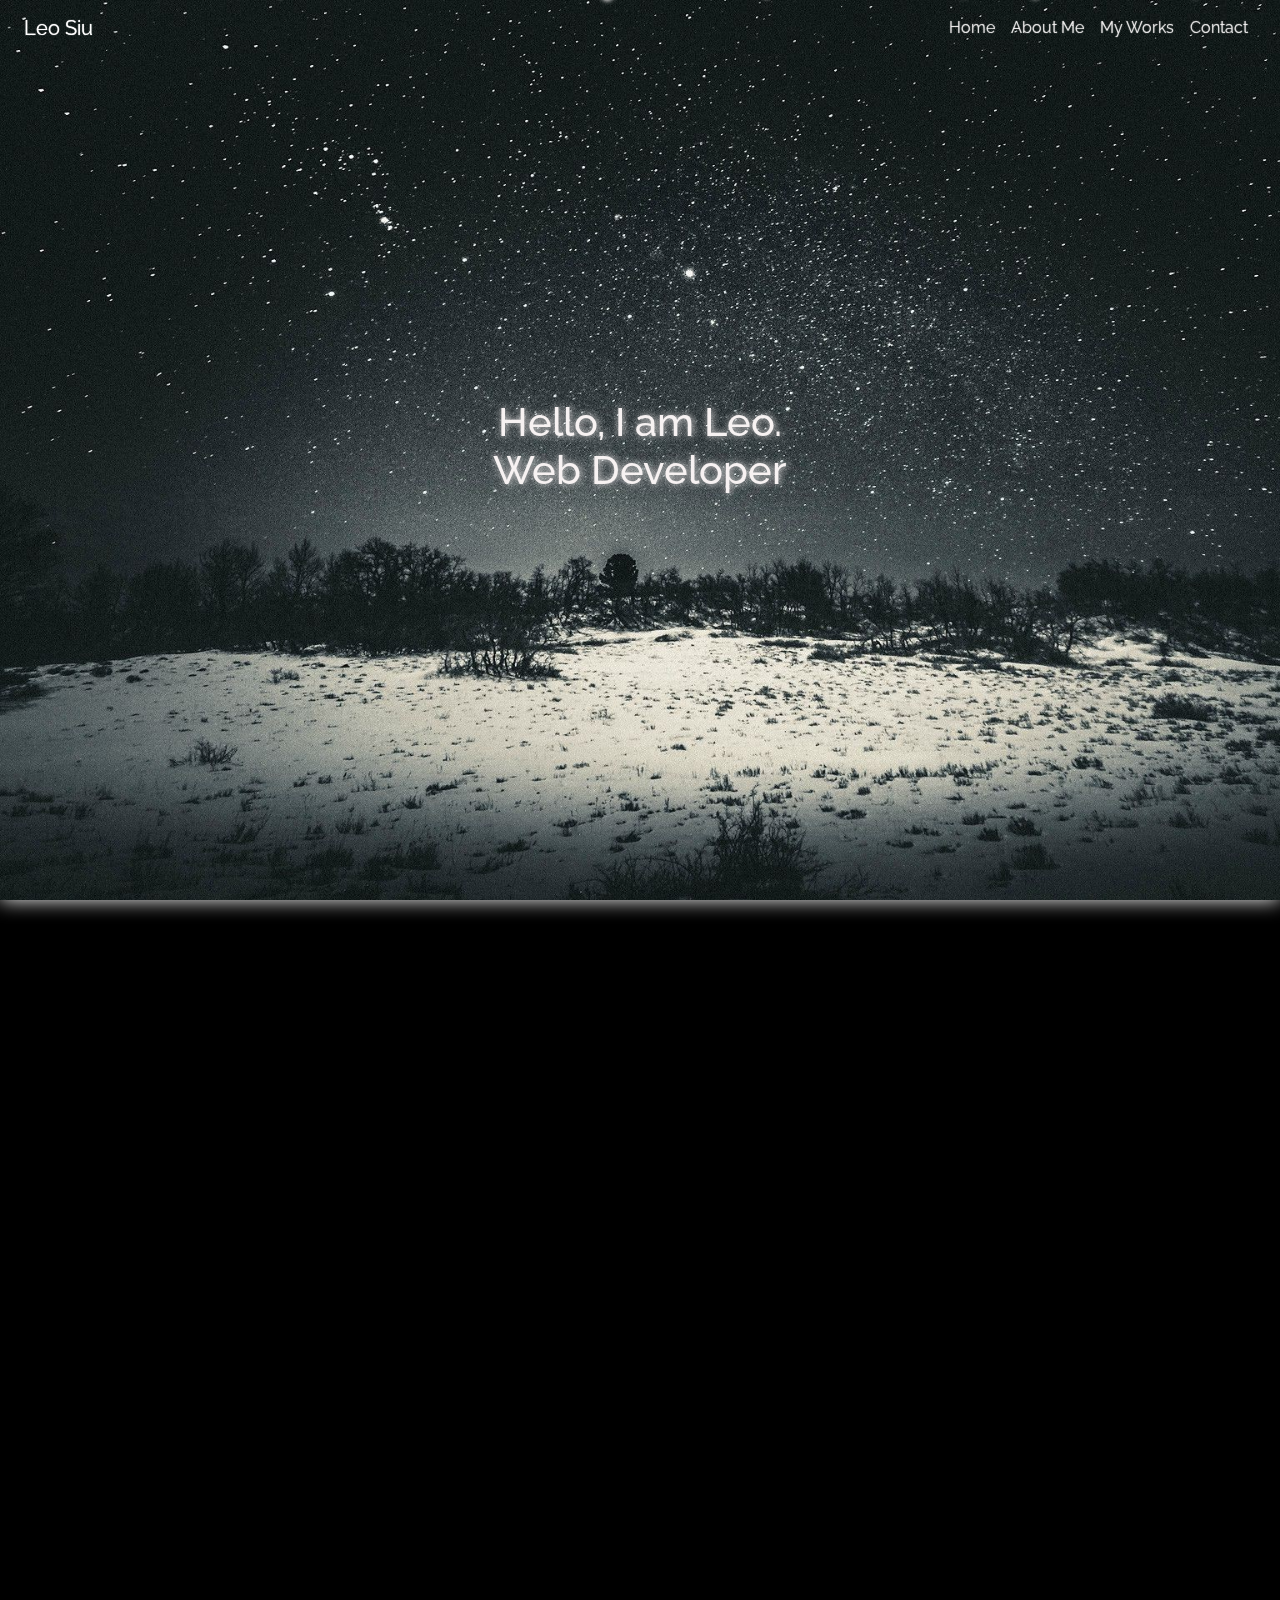
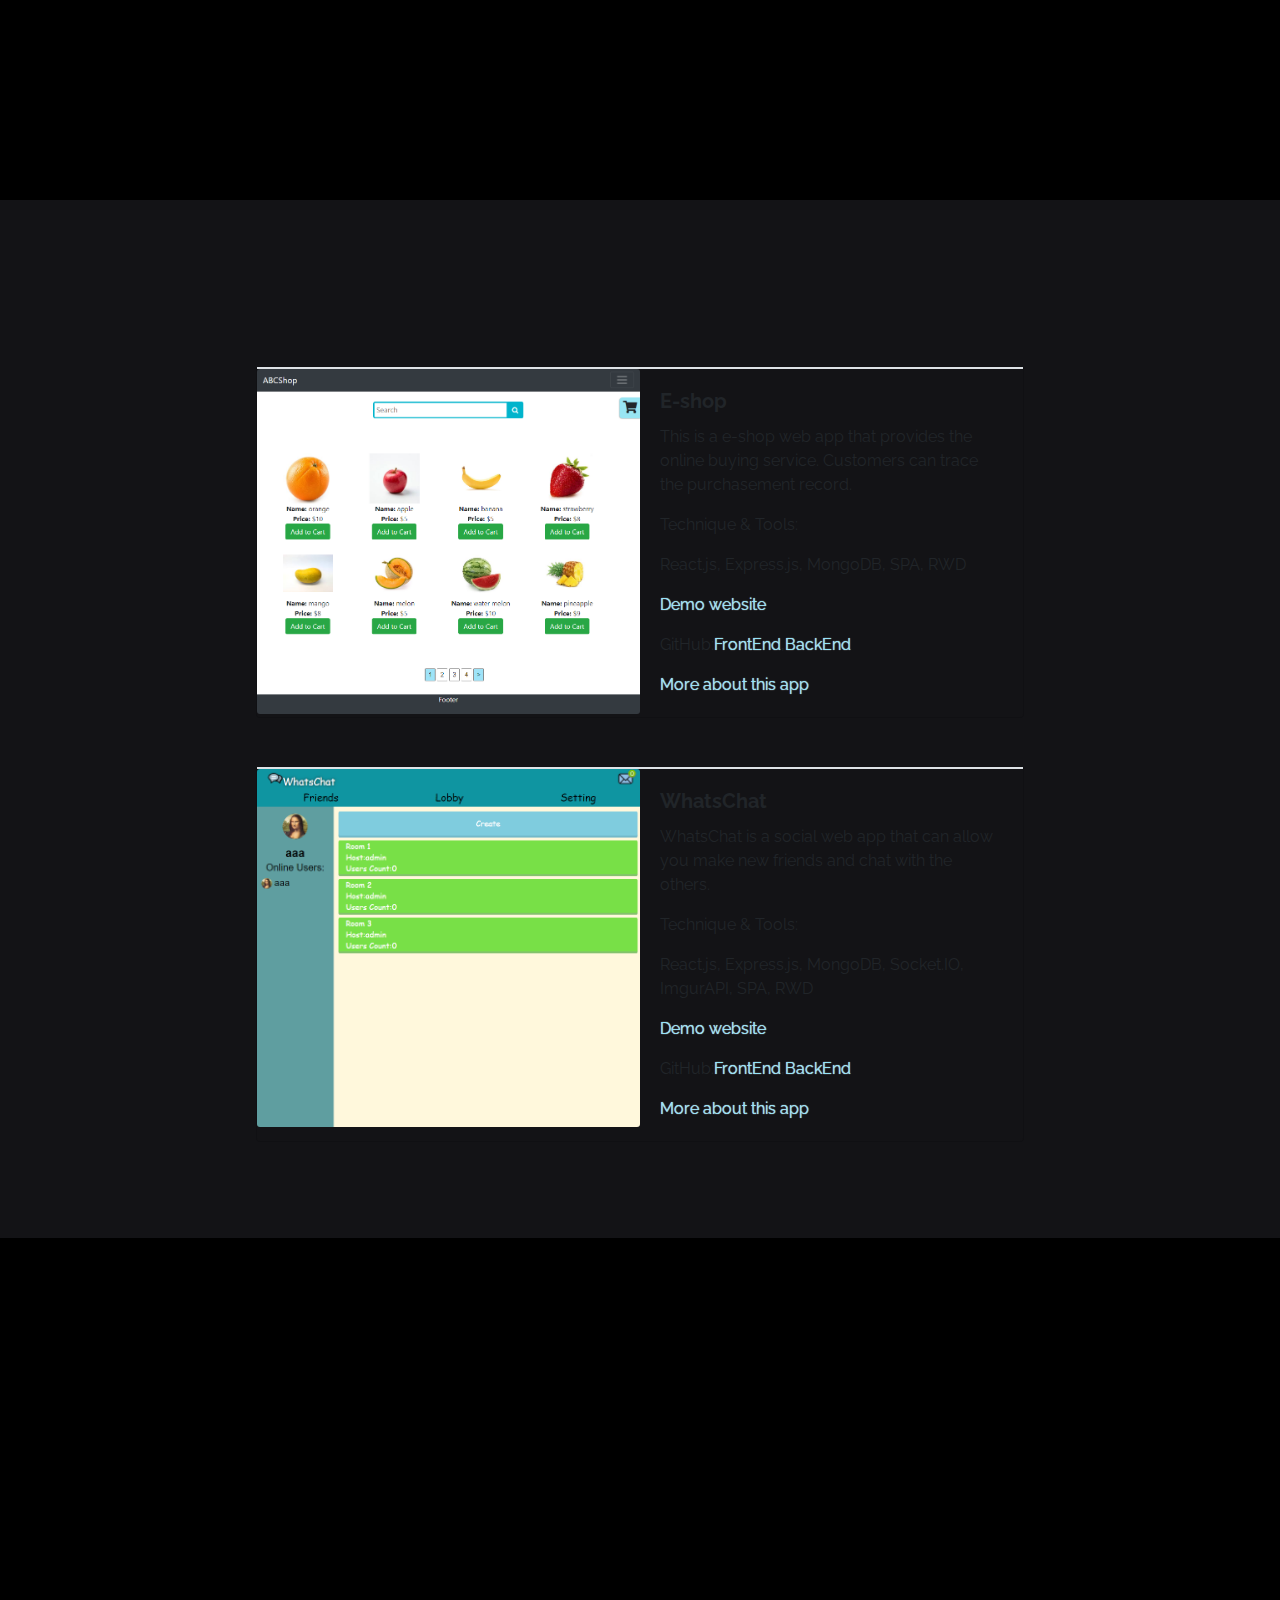
<file: index.html>
<!DOCTYPE html><html><head><meta charSet="utf-8"/><title>Leosiu&#x27;s Profile</title><link rel="icon" href="/favicon.ico"/><meta charset="utf-8"/><meta name="viewport" content="width=device-width, initial-scale=1, shrink-to-fit=no"/><link rel="stylesheet" href="https://stackpath.bootstrapcdn.com/bootstrap/4.3.1/css/bootstrap.min.css" integrity="sha384-ggOyR0iXCbMQv3Xipma34MD+dH/1fQ784/j6cY/iJTQUOhcWr7x9JvoRxT2MZw1T" crossorigin="anonymous"/><script src="https://code.jquery.com/jquery-3.4.1.slim.min.js" integrity="sha384-J6qa4849blE2+poT4WnyKhv5vZF5SrPo0iEjwBvKU7imGFAV0wwj1yYfoRSJoZ+n" crossorigin="anonymous"></script><script src="https://cdnjs.cloudflare.com/ajax/libs/popper.js/1.14.7/umd/popper.min.js" integrity="sha384-UO2eT0CpHqdSJQ6hJty5KVphtPhzWj9WO1clHTMGa3JDZwrnQq4sF86dIHNDz0W1" crossorigin="anonymous"></script><script src="https://stackpath.bootstrapcdn.com/bootstrap/4.3.1/js/bootstrap.min.js" integrity="sha384-JjSmVgyd0p3pXB1rRibZUAYoIIy6OrQ6VrjIEaFf/nJGzIxFDsf4x0xIM+B07jRM" crossorigin="anonymous"></script><meta name="next-head-count" content="9"/><link rel="preload" href="/_next/static/css/c31319e37b8cf5fdd45e.css" as="style"/><link rel="stylesheet" href="/_next/static/css/c31319e37b8cf5fdd45e.css"/><link rel="preload" href="/_next/static/css/863d4687a03f50d8dbad.css" as="style"/><link rel="stylesheet" href="/_next/static/css/863d4687a03f50d8dbad.css"/><link rel="preload" href="/_next/static/chunks/main-270a02297826a43b2a25.js" as="script"/><link rel="preload" href="/_next/static/chunks/webpack-ccf5ab034a524403276a.js" as="script"/><link rel="preload" href="/_next/static/chunks/framework.085e84bea8b122ad7b41.js" as="script"/><link rel="preload" href="/_next/static/chunks/f6078781a05fe1bcb0902d23dbbb2662c8d200b3.e68a13ffc3e01fed6aa6.js" as="script"/><link rel="preload" href="/_next/static/chunks/pages/_app-a57eedddf626711bf7e0.js" as="script"/><link rel="preload" href="/_next/static/chunks/pages/index-7e3133bdff5f1ed756f2.js" as="script"/></head><body><div id="__next"><div><div id="navbarHeader" class="Header navbarHeader bg-headerTransparent"><nav id="navbar" class="navbar navbar-expand-lg navbar-dark bg-headerTransparent px-4"><a class="navbar-brand" href="/">Leo Siu</a><button class="navbar-toggler"><span class="navbar-toggler-icon"></span></button><div class="collapse navbar-collapse " id="navbarSupportedContent"><ul class="nav navbar-nav ml-auto "><li class="nav-item"><a class="nav-link" href="#homePage">Home <span class="sr-only">(current)</span></a></li><li class="nav-item"><a class="nav-link" href="#aboutMe">About Me</a></li><li class="nav-item"><a href="#myWorks" class="nav-link" role="button">My Works</a></li><li class="nav-item"><a class="nav-link" href="#contact">Contact</a></li></ul></div></nav></div><div><div class="snow"></div><div class="snow"></div><div class="snow"></div><div class="snow"></div><div class="snow"></div><div class="snow"></div><div class="snow"></div><div class="snow"></div><div class="snow"></div><div class="snow"></div><div class="snow"></div><div class="snow"></div><div class="snow"></div><div id="homePage" class="container-fluid fullHeight bg-secondary HomePage text-center row mx-auto align-items-center justify-content-center"><h1 class="customText-color  d-inline-block  landIn active">Hello, I am Leo. Web Developer</h1><br/></div></div><div id="aboutMe" class="container-fluid fullHeight bg-custom "><h1 class="mx-auto text-white text-center revealHeader">About Me</h1><div class=""><div class="card mt-5 mb-3 bg-custom mx-auto border-0 opcFalse" style="max-width:540px"><div class="row no-gutters"><div class="col-md-7 text-white bg-customLight"><div class="card-body"><h5 class="card-title">Self-Intro</h5><p class="card-text">I&#x27;m a front-end web developer with passion on learning coding to solve problems or achieve target. It is always enjoyable for me to explore new techniques.</p><h5 class="card-title">Education</h5><p class="card-text">Bachelor of Science in Surveying<br/><small>(HK POLYU 2015-2019)</small></p></div></div><div class="col-md-5 align-middle d-flex"><img src="assest/programmer.jpg" class="card-img d-none d-md-block" alt="..."/></div></div></div><div><div class=" skills opcFalse"><h2 class=" text-white text-center mt-5">Skills:</h2><div id="carouselExampleCaptions" class="carousel slide" data-ride="carousel" data-interval="false" style="height:200px"><ol class="carousel-indicators"><li data-target="#carouselExampleCaptions" data-slide-to="0" class="active"></li><li data-target="#carouselExampleCaptions" data-slide-to="1"></li><li data-target="#carouselExampleCaptions" data-slide-to="2"></li></ol><div class="carousel-inner"><div class="carousel-item active"><div class="text-center"><img src="assest/skillIcon/JavaScript.png" class="skillIcon d-inline-block" alt=""/><img src="assest/skillIcon/React.png" class="skillIcon d-inline-block" alt=""/><img src="assest/skillIcon/Bootstrap.png" class="skillIcon d-inline-block" alt=""/><img src="assest/skillIcon/Sass.png" class="skillIcon d-inline-block" alt=""/></div><div class="text-center text-white d-md-block"><h5>FrontEnd</h5></div></div><div class="carousel-item"><div class="text-center"><img src="assest/skillIcon/Express.png" class="skillIcon" alt=""/><img src="assest/skillIcon/NodeJS.png" class="skillIcon" alt=""/><img src="assest/skillIcon/MongoDB.png" class="skillIcon" alt=""/><img src="assest/skillIcon/MySQL.png" class="skillIcon" alt=""/></div><div class="text-center text-white d-md-block"><h5>Backend</h5></div></div><div class="carousel-item"><div class="text-center"><img src="assest/skillIcon/Git.png" class=" skillIcon" alt=""/><img src="assest/skillIcon/GitHub.png" class="skillIcon" alt=""/><img src="assest/skillIcon/Heroku.png" class="skillIcon" alt=""/><img src="assest/skillIcon/Photoshop.png" class="skillIcon" alt=""/></div><div class="text-center text-white d-md-block"><h5>Tools &amp; others</h5></div></div></div><a class="carousel-control-prev" href="#carouselExampleCaptions" role="button" data-slide="prev"><span class="carousel-control-prev-icon" aria-hidden="true"></span><span class="sr-only">Previous</span></a><a class="carousel-control-next" href="#carouselExampleCaptions" role="button" data-slide="next"><span class="carousel-control-next-icon" aria-hidden="true"></span><span class="sr-only">Next</span></a></div></div></div></div></div><div id="myWorks" class=" fullHeight bg-customLight pb-5"><h1 class="mx-auto text-white text-center revealHeader">MyWorks</h1><div class="px-4 mt-5"><div class="card mb-5  bg-customLight mx-auto " style="max-width:768px"><div id="card-borders " class="card-borders"><div class="border-top"></div><div class="border-right"></div><div class="border-bottom"></div><div class="border-left"></div></div><div class="row no-gutters card-content"><div class="col-md-6"><img src="assest/eshop.png" class="card-img" alt="..."/><a href="/eshop" class="text-white">More</a></div><div class="col-md-6"><div class="card-body"><h5 class="card-title"><b>E-shop</b></h5><p class="card-text">This is a e-shop web app that provides the online buying service. Customers can trace the purchasement record.</p><p>Technique &amp; Tools:</p><p class="card-text">React.js, Express.js, MongoDB, SPA, RWD</p><p><a href="http://eshopfrontend.herokuapp.com/" target="_blank">Demo website</a></p><p>GitHub:<a href="https://github.com/burnxwallpaper/eshopFrontEnd">FrontEnd</a>,<a href="https://github.com/burnxwallpaper/eshopServerAPI">BackEnd</a></p><a href="/eshop">More about this app</a></div></div></div></div></div><div class="px-4"><div class="card mb-5 mx-auto bg-customLight" style="max-width:768px"><div class="card-borders"><div class="border-top"></div><div class="border-right"></div><div class="border-bottom"></div><div class="border-left"></div></div><div class="row no-gutters card-content"><div class="col-md-6"><img src="assest/chat.png" class="card-img" alt="..."/><a href="/whatschat" class="text-white">More</a></div><div class="col-md-6"><div class="card-body"><h5 class="card-title"><b>WhatsChat</b></h5><p class="card-text">WhatsChat is a social web app that can allow you make new friends and chat with the others.</p><p>Technique &amp; Tools:</p><p class="card-text">React.js, Express.js, MongoDB, Socket.IO, ImgurAPI, SPA, RWD</p><p><a href="http://wisheschatroom.herokuapp.com/" target="_blank">Demo website</a></p><p>GitHub:<a href="https://github.com/burnxwallpaper/wishesChat">FrontEnd</a>,<a href="https://github.com/burnxwallpaper/wishesChatAPI">BackEnd</a></p><a href="/whatschat">More about this app</a></div></div></div></div></div></div><div id="contact" class="container-fluid fullHeight contact bg-custom"><h1 class="mx-auto text-white text-center revealHeader">Contact</h1><div class="opcFalse"><p class="mx-auto text-white text-center my-5 ">If there is anything i can help, please leave your message below.</p></div><form class="opcFalse container"><div class="form-group"><label for="msgName" class="text-white">Your Name / Email address</label><input class="form-control" id="msgName" aria-describedby="emailHelp" required=""/></div><div class="form-group"><label for="msgContent" class="text-white">Message</label><textarea type="text" class="form-control" id="msgContent" required=""></textarea></div><button type="submit" class="cusbtn cusbtn-primary cusbtn-ghost cusbtn-shine mt-3" value="Submit">Submit</button></form><div class="opcFalse"><p class="mx-auto text-white text-center my-4 ">or contact me via email: cheukheisiu@gmail.com</p><a class=" cusbtn cusbtn-primary cusbtn-ghost cusbtn-shine" href="mailto:cheukheisiu@gmail.com">Mail to me</a></div></div></div></div><script id="__NEXT_DATA__" type="application/json">{"props":{"pageProps":{}},"page":"/","query":{},"buildId":"TZY_DBsT1OQni-IshvtwI","nextExport":true,"autoExport":true,"isFallback":false}</script><script nomodule="" src="/_next/static/chunks/polyfills-7abac9d858370c30536e.js"></script><script src="/_next/static/chunks/main-270a02297826a43b2a25.js" async=""></script><script src="/_next/static/chunks/webpack-ccf5ab034a524403276a.js" async=""></script><script src="/_next/static/chunks/framework.085e84bea8b122ad7b41.js" async=""></script><script src="/_next/static/chunks/f6078781a05fe1bcb0902d23dbbb2662c8d200b3.e68a13ffc3e01fed6aa6.js" async=""></script><script src="/_next/static/chunks/pages/_app-a57eedddf626711bf7e0.js" async=""></script><script src="/_next/static/chunks/pages/index-7e3133bdff5f1ed756f2.js" async=""></script><script src="/_next/static/TZY_DBsT1OQni-IshvtwI/_buildManifest.js" async=""></script><script src="/_next/static/TZY_DBsT1OQni-IshvtwI/_ssgManifest.js" async=""></script></body></html>
</file>
<file: _next/static/css/c31319e37b8cf5fdd45e.css>
@import url(https://fonts.googleapis.com/css?family=Raleway:400,400i,700);@import url(https://fonts.googleapis.com/css?family=Lato);body,html{padding:0;margin:0;font-family:-apple-system,BlinkMacSystemFont,Segoe UI,Roboto,Oxygen,Ubuntu,Cantarell,Fira Sans,Droid Sans,Helvetica Neue,sans-serif;background-color:#000}a{color:inherit;text-decoration:none}*{-moz-box-sizing:border-box;box-sizing:border-box}#homePage{height:100vh;background:radial-gradient(ellipse at bottom,#1b2735 0,#090a0f 100%);background:url(/assest/darksnow.jpg);background-size:cover;background-attachment:fixed;overflow:hidden;color:#fff;filter:drop-shadow(0 0 10px white)}.landIn,.landIn span{animation:landIn .8s ease-out both}@keyframes landIn{0%{opacity:0;transform:translateY(-20%)}to{opacity:1;transform:translateY(0)}}.snow{position:absolute;width:10px;height:10px;background:#fff;box-shadow:0 0 5px 2px #fffdfd;z-index:99;border-radius:50%}.snow:first-child{opacity:.6316;transform:translate(59.4886vw,-10px) scale(.6773);animation:fall-1 13s linear -7s infinite}@keyframes fall-1{30.35%{transform:translate(54.884vw,30.35vh) scale(.6773)}to{transform:translate(57.1863vw,100vh) scale(.6773)}}.snow:nth-child(2){opacity:.5396;transform:translate(91.0284vw,-10px) scale(.4566);animation:fall-2 10s linear -16s infinite}@keyframes fall-2{69.148%{transform:translate(100.2535vw,69.148vh) scale(.4566)}to{transform:translate(95.64095vw,100vh) scale(.4566)}}.snow:nth-child(3){opacity:.292;transform:translate(43.7009vw,-10px) scale(.1457);animation:fall-3 22s linear -18s infinite}@keyframes fall-3{51.91%{transform:translate(39.8621vw,51.91vh) scale(.1457)}to{transform:translate(41.7815vw,100vh) scale(.1457)}}.snow:nth-child(4){opacity:.553;transform:translate(12.3403vw,-10px) scale(.0702);animation:fall-4 27s linear -27s infinite}@keyframes fall-4{79.021%{transform:translate(19.5254vw,79.021vh) scale(.0702)}to{transform:translate(15.93285vw,100vh) scale(.0702)}}.snow:nth-child(5){opacity:.14;transform:translate(14.8188vw,-10px) scale(.4009);animation:fall-5 27s linear -17s infinite}@keyframes fall-5{52.505%{transform:translate(7.0859vw,52.505vh) scale(.4009)}to{transform:translate(10.95235vw,100vh) scale(.4009)}}.snow:nth-child(6){opacity:.4985;transform:translate(21.5238vw,-10px) scale(.6196);animation:fall-6 12s linear -13s infinite}@keyframes fall-6{71.015%{transform:translate(17.0247vw,71.015vh) scale(.6196)}to{transform:translate(19.27425vw,100vh) scale(.6196)}}.snow:nth-child(7){opacity:.6696;transform:translate(42.1595vw,-10px) scale(.2371);animation:fall-7 18s linear -21s infinite}@keyframes fall-7{65.746%{transform:translate(35.3922vw,65.746vh) scale(.2371)}to{transform:translate(38.77585vw,100vh) scale(.2371)}}.snow:nth-child(8){opacity:.1672;transform:translate(92.945vw,-10px) scale(.8224);animation:fall-8 14s linear -4s infinite}@keyframes fall-8{57.244%{transform:translate(85.5071vw,57.244vh) scale(.8224)}to{transform:translate(89.22605vw,100vh) scale(.8224)}}.snow:nth-child(9){opacity:.8677;transform:translate(47.0577vw,-10px) scale(.8973);animation:fall-9 28s linear -28s infinite}@keyframes fall-9{37.988%{transform:translate(42.4945vw,37.988vh) scale(.8973)}to{transform:translate(44.7761vw,100vh) scale(.8973)}}.snow:nth-child(10){opacity:.0223;transform:translate(95.6799vw,-10px) scale(.1048);animation:fall-10 16s linear -17s infinite}@keyframes fall-10{30.188%{transform:translate(88.6606vw,30.188vh) scale(.1048)}to{transform:translate(92.17025vw,100vh) scale(.1048)}}.snow:nth-child(11){opacity:.4392;transform:translate(80.4837vw,-10px) scale(.7963);animation:fall-11 10s linear -24s infinite}@keyframes fall-11{52.574%{transform:translate(76.7732vw,52.574vh) scale(.7963)}to{transform:translate(78.62845vw,100vh) scale(.7963)}}.snow:nth-child(12){opacity:.6617;transform:translate(89.3567vw,-10px) scale(.0653);animation:fall-12 11s linear -25s infinite}@keyframes fall-12{65.601%{transform:translate(98.2512vw,65.601vh) scale(.0653)}to{transform:translate(93.80395vw,100vh) scale(.0653)}}.snow:nth-child(13){opacity:.1123;transform:translate(74.8879vw,-10px) scale(.8735);animation:fall-13 16s linear -22s infinite}@keyframes fall-13{64.46%{transform:translate(80.1694vw,64.46vh) scale(.8735)}to{transform:translate(77.52865vw,100vh) scale(.8735)}}.snow:nth-child(14){opacity:.0515;transform:translate(89.5381vw,-10px) scale(.3132);animation:fall-14 29s linear -22s infinite}@keyframes fall-14{37.875%{transform:translate(92.3766vw,37.875vh) scale(.3132)}to{transform:translate(90.95735vw,100vh) scale(.3132)}}.snow:nth-child(15){opacity:.6625;transform:translate(40.6763vw,-10px) scale(.8892);animation:fall-15 25s linear -6s infinite}@keyframes fall-15{44.854%{transform:translate(44.5737vw,44.854vh) scale(.8892)}to{transform:translate(42.625vw,100vh) scale(.8892)}}.snow:nth-child(16){opacity:.4663;transform:translate(2.525vw,-10px) scale(.7382);animation:fall-16 11s linear -5s infinite}@keyframes fall-16{44.642%{transform:translate(-2.4543vw,44.642vh) scale(.7382)}to{transform:translate(.03535vw,100vh) scale(.7382)}}.snow:nth-child(17){opacity:.7842;transform:translate(29.3633vw,-10px) scale(.6438);animation:fall-17 16s linear -25s infinite}@keyframes fall-17{45.601%{transform:translate(24.9962vw,45.601vh) scale(.6438)}to{transform:translate(27.17975vw,100vh) scale(.6438)}}.snow:nth-child(18){opacity:.4124;transform:translate(8.1545vw,-10px) scale(.2043);animation:fall-18 22s linear -27s infinite}@keyframes fall-18{34.782%{transform:translate(2.9418vw,34.782vh) scale(.2043)}to{transform:translate(5.54815vw,100vh) scale(.2043)}}.snow:nth-child(19){opacity:.7835;transform:translate(50.2089vw,-10px) scale(.5861);animation:fall-19 23s linear -16s infinite}@keyframes fall-19{37.483%{transform:translate(45.9842vw,37.483vh) scale(.5861)}to{transform:translate(48.09655vw,100vh) scale(.5861)}}.snow:nth-child(20){opacity:.0561;transform:translate(53.4975vw,-10px) scale(.2627);animation:fall-20 15s linear -2s infinite}@keyframes fall-20{32.732%{transform:translate(55.6631vw,32.732vh) scale(.2627)}to{transform:translate(54.5803vw,100vh) scale(.2627)}}.snow:nth-child(21){opacity:.2014;transform:translate(85.6251vw,-10px) scale(.6611);animation:fall-21 25s linear -29s infinite}@keyframes fall-21{44.996%{transform:translate(87.5458vw,44.996vh) scale(.6611)}to{transform:translate(86.58545vw,100vh) scale(.6611)}}.snow:nth-child(22){opacity:.7238;transform:translate(89.6285vw,-10px) scale(.4169);animation:fall-22 28s linear -8s infinite}@keyframes fall-22{30.738%{transform:translate(82.2593vw,30.738vh) scale(.4169)}to{transform:translate(85.9439vw,100vh) scale(.4169)}}.snow:nth-child(23){opacity:.7384;transform:translate(12.2347vw,-10px) scale(.6445);animation:fall-23 26s linear -17s infinite}@keyframes fall-23{71.707%{transform:translate(17.5202vw,71.707vh) scale(.6445)}to{transform:translate(14.87745vw,100vh) scale(.6445)}}.snow:nth-child(24){opacity:.1419;transform:translate(80.0849vw,-10px) scale(.2125);animation:fall-24 27s linear -14s infinite}@keyframes fall-24{32.183%{transform:translate(81.4924vw,32.183vh) scale(.2125)}to{transform:translate(80.78865vw,100vh) scale(.2125)}}.snow:nth-child(25){opacity:.6754;transform:translate(84.2796vw,-10px) scale(.926);animation:fall-25 15s linear -3s infinite}@keyframes fall-25{32.512%{transform:translate(89.5678vw,32.512vh) scale(.926)}to{transform:translate(86.9237vw,100vh) scale(.926)}}.snow:nth-child(26){opacity:.1288;transform:translate(83.3207vw,-10px) scale(.9288);animation:fall-26 13s linear -12s infinite}@keyframes fall-26{76.118%{transform:translate(84.2672vw,76.118vh) scale(.9288)}to{transform:translate(83.79395vw,100vh) scale(.9288)}}.snow:nth-child(27){opacity:.2057;transform:translate(92.6143vw,-10px) scale(.8913);animation:fall-27 28s linear -13s infinite}@keyframes fall-27{62.008%{transform:translate(86.3908vw,62.008vh) scale(.8913)}to{transform:translate(89.50255vw,100vh) scale(.8913)}}.snow:nth-child(28){opacity:.6525;transform:translate(89.7068vw,-10px) scale(.3457);animation:fall-28 27s linear -25s infinite}@keyframes fall-28{76.187%{transform:translate(93.1625vw,76.187vh) scale(.3457)}to{transform:translate(91.43465vw,100vh) scale(.3457)}}.snow:nth-child(29){opacity:.2767;transform:translate(86.3808vw,-10px) scale(.5634);animation:fall-29 12s linear -25s infinite}@keyframes fall-29{68.056%{transform:translate(83.0349vw,68.056vh) scale(.5634)}to{transform:translate(84.70785vw,100vh) scale(.5634)}}.snow:nth-child(30){opacity:.9063;transform:translate(33.4519vw,-10px) scale(.6183);animation:fall-30 10s linear -9s infinite}@keyframes fall-30{59.165%{transform:translate(40.8512vw,59.165vh) scale(.6183)}to{transform:translate(37.15155vw,100vh) scale(.6183)}}.snow:nth-child(31){opacity:.7194;transform:translate(49.2849vw,-10px) scale(.4464);animation:fall-31 23s linear -10s infinite}@keyframes fall-31{48.82%{transform:translate(51.1283vw,48.82vh) scale(.4464)}to{transform:translate(50.2066vw,100vh) scale(.4464)}}.snow:nth-child(32){opacity:.4067;transform:translate(80.5563vw,-10px) scale(.9102);animation:fall-32 17s linear -3s infinite}@keyframes fall-32{77.011%{transform:translate(84.083vw,77.011vh) scale(.9102)}to{transform:translate(82.31965vw,100vh) scale(.9102)}}.snow:nth-child(33){opacity:.9042;transform:translate(26.2384vw,-10px) scale(.0853);animation:fall-33 17s linear -27s infinite}@keyframes fall-33{30.882%{transform:translate(34.0449vw,30.882vh) scale(.0853)}to{transform:translate(30.14165vw,100vh) scale(.0853)}}.snow:nth-child(34){opacity:.9482;transform:translate(44.7243vw,-10px) scale(.9814);animation:fall-34 12s linear -9s infinite}@keyframes fall-34{63.017%{transform:translate(35.2518vw,63.017vh) scale(.9814)}to{transform:translate(39.98805vw,100vh) scale(.9814)}}.snow:nth-child(35){opacity:.3795;transform:translate(85.0456vw,-10px) scale(.4439);animation:fall-35 13s linear -4s infinite}@keyframes fall-35{51.468%{transform:translate(80.1594vw,51.468vh) scale(.4439)}to{transform:translate(82.6025vw,100vh) scale(.4439)}}.snow:nth-child(36){opacity:.7842;transform:translate(48.2778vw,-10px) scale(.0524);animation:fall-36 26s linear -2s infinite}@keyframes fall-36{37.907%{transform:translate(55.1299vw,37.907vh) scale(.0524)}to{transform:translate(51.70385vw,100vh) scale(.0524)}}.snow:nth-child(37){opacity:.6294;transform:translate(15.084vw,-10px) scale(.8544);animation:fall-37 27s linear -22s infinite}@keyframes fall-37{66.286%{transform:translate(16.5635vw,66.286vh) scale(.8544)}to{transform:translate(15.82375vw,100vh) scale(.8544)}}.snow:nth-child(38){opacity:.0944;transform:translate(51.9166vw,-10px) scale(.3424);animation:fall-38 17s linear -6s infinite}@keyframes fall-38{75.421%{transform:translate(45.1713vw,75.421vh) scale(.3424)}to{transform:translate(48.54395vw,100vh) scale(.3424)}}.snow:nth-child(39){opacity:.4689;transform:translate(99.0651vw,-10px) scale(.6395);animation:fall-39 13s linear -7s infinite}@keyframes fall-39{73.548%{transform:translate(103.7199vw,73.548vh) scale(.6395)}to{transform:translate(101.3925vw,100vh) scale(.6395)}}.snow:nth-child(40){opacity:.2721;transform:translate(40.8555vw,-10px) scale(.3407);animation:fall-40 18s linear -1s infinite}@keyframes fall-40{60.128%{transform:translate(50.784vw,60.128vh) scale(.3407)}to{transform:translate(45.81975vw,100vh) scale(.3407)}}.snow:nth-child(41){opacity:.0716;transform:translate(26.1565vw,-10px) scale(.4688);animation:fall-41 18s linear -12s infinite}@keyframes fall-41{63.673%{transform:translate(26.5395vw,63.673vh) scale(.4688)}to{transform:translate(26.348vw,100vh) scale(.4688)}}.snow:nth-child(42){opacity:.8083;transform:translate(99.406vw,-10px) scale(.2483);animation:fall-42 18s linear -30s infinite}@keyframes fall-42{32.164%{transform:translate(99.9633vw,32.164vh) scale(.2483)}to{transform:translate(99.68465vw,100vh) scale(.2483)}}.snow:nth-child(43){opacity:.8327;transform:translate(4.9766vw,-10px) scale(.6373);animation:fall-43 19s linear -26s infinite}@keyframes fall-43{41.211%{transform:translate(-4.9068vw,41.211vh) scale(.6373)}to{transform:translate(.0349vw,100vh) scale(.6373)}}.snow:nth-child(44){opacity:.1031;transform:translate(46.6286vw,-10px) scale(.855);animation:fall-44 21s linear -8s infinite}@keyframes fall-44{57.528%{transform:translate(38.364vw,57.528vh) scale(.855)}to{transform:translate(42.4963vw,100vh) scale(.855)}}.snow:nth-child(45){opacity:.2484;transform:translate(3.7275vw,-10px) scale(.7379);animation:fall-45 14s linear -16s infinite}@keyframes fall-45{60.271%{transform:translate(5.6016vw,60.271vh) scale(.7379)}to{transform:translate(4.66455vw,100vh) scale(.7379)}}.snow:nth-child(46){opacity:.4298;transform:translate(9.7672vw,-10px) scale(.4968);animation:fall-46 21s linear -21s infinite}@keyframes fall-46{54.647%{transform:translate(1.0652vw,54.647vh) scale(.4968)}to{transform:translate(5.4162vw,100vh) scale(.4968)}}.snow:nth-child(47){opacity:.1611;transform:translate(29.0053vw,-10px) scale(.0321);animation:fall-47 15s linear -11s infinite}@keyframes fall-47{63.042%{transform:translate(22.1691vw,63.042vh) scale(.0321)}to{transform:translate(25.5872vw,100vh) scale(.0321)}}.snow:nth-child(48){opacity:.0399;transform:translate(21.7327vw,-10px) scale(.694);animation:fall-48 28s linear -20s infinite}@keyframes fall-48{33.588%{transform:translate(21.2913vw,33.588vh) scale(.694)}to{transform:translate(21.512vw,100vh) scale(.694)}}.snow:nth-child(49){opacity:.0484;transform:translate(89.9779vw,-10px) scale(.3025);animation:fall-49 28s linear -10s infinite}@keyframes fall-49{58.225%{transform:translate(86.7373vw,58.225vh) scale(.3025)}to{transform:translate(88.3576vw,100vh) scale(.3025)}}.snow:nth-child(50){opacity:.9254;transform:translate(60.153vw,-10px) scale(.8072);animation:fall-50 16s linear -12s infinite}@keyframes fall-50{61.033%{transform:translate(50.2163vw,61.033vh) scale(.8072)}to{transform:translate(55.18465vw,100vh) scale(.8072)}}.snow:nth-child(51){opacity:.4459;transform:translate(52.0109vw,-10px) scale(.96);animation:fall-51 20s linear -3s infinite}@keyframes fall-51{41.926%{transform:translate(56.5645vw,41.926vh) scale(.96)}to{transform:translate(54.2877vw,100vh) scale(.96)}}.snow:nth-child(52){opacity:.715;transform:translate(33.2865vw,-10px) scale(.6364);animation:fall-52 22s linear -9s infinite}@keyframes fall-52{34.167%{transform:translate(34.3921vw,34.167vh) scale(.6364)}to{transform:translate(33.8393vw,100vh) scale(.6364)}}.snow:nth-child(53){opacity:.4022;transform:translate(85.0174vw,-10px) scale(.2746);animation:fall-53 22s linear -8s infinite}@keyframes fall-53{74.197%{transform:translate(90.9643vw,74.197vh) scale(.2746)}to{transform:translate(87.99085vw,100vh) scale(.2746)}}.snow:nth-child(54){opacity:.2185;transform:translate(56.4931vw,-10px) scale(.4753);animation:fall-54 29s linear -28s infinite}@keyframes fall-54{34.768%{transform:translate(52.5223vw,34.768vh) scale(.4753)}to{transform:translate(54.5077vw,100vh) scale(.4753)}}.snow:nth-child(55){opacity:.3279;transform:translate(25.5141vw,-10px) scale(.2012);animation:fall-55 17s linear -30s infinite}@keyframes fall-55{60.802%{transform:translate(16.4241vw,60.802vh) scale(.2012)}to{transform:translate(20.9691vw,100vh) scale(.2012)}}.snow:nth-child(56){opacity:.4543;transform:translate(8.0368vw,-10px) scale(.3617);animation:fall-56 28s linear -2s infinite}@keyframes fall-56{67.748%{transform:translate(-.6288vw,67.748vh) scale(.3617)}to{transform:translate(3.704vw,100vh) scale(.3617)}}.snow:nth-child(57){opacity:.8994;transform:translate(29.1465vw,-10px) scale(.2016);animation:fall-57 23s linear -23s infinite}@keyframes fall-57{53.335%{transform:translate(29.9381vw,53.335vh) scale(.2016)}to{transform:translate(29.5423vw,100vh) scale(.2016)}}.snow:nth-child(58){opacity:.3493;transform:translate(79.1776vw,-10px) scale(.217);animation:fall-58 21s linear -22s infinite}@keyframes fall-58{57.105%{transform:translate(88.0833vw,57.105vh) scale(.217)}to{transform:translate(83.63045vw,100vh) scale(.217)}}.snow:nth-child(59){opacity:.9853;transform:translate(86.2866vw,-10px) scale(.0651);animation:fall-59 17s linear -26s infinite}@keyframes fall-59{35.122%{transform:translate(85.7199vw,35.122vh) scale(.0651)}to{transform:translate(86.00325vw,100vh) scale(.0651)}}.snow:nth-child(60){opacity:.1197;transform:translate(81.1442vw,-10px) scale(.0631);animation:fall-60 30s linear -19s infinite}@keyframes fall-60{44.048%{transform:translate(85.2784vw,44.048vh) scale(.0631)}to{transform:translate(83.2113vw,100vh) scale(.0631)}}.snow:nth-child(61){opacity:.4742;transform:translate(68.6895vw,-10px) scale(.3905);animation:fall-61 29s linear -30s infinite}@keyframes fall-61{63.052%{transform:translate(60.4901vw,63.052vh) scale(.3905)}to{transform:translate(64.5898vw,100vh) scale(.3905)}}.snow:nth-child(62){opacity:.174;transform:translate(53.1413vw,-10px) scale(.7321);animation:fall-62 18s linear -8s infinite}@keyframes fall-62{55.701%{transform:translate(54.0636vw,55.701vh) scale(.7321)}to{transform:translate(53.60245vw,100vh) scale(.7321)}}.snow:nth-child(63){opacity:.0446;transform:translate(40.8554vw,-10px) scale(.3332);animation:fall-63 29s linear -20s infinite}@keyframes fall-63{78.958%{transform:translate(46.7567vw,78.958vh) scale(.3332)}to{transform:translate(43.80605vw,100vh) scale(.3332)}}.snow:nth-child(64){opacity:.4533;transform:translate(1.4157vw,-10px) scale(.8637);animation:fall-64 23s linear -16s infinite}@keyframes fall-64{66.391%{transform:translate(-7.2089vw,66.391vh) scale(.8637)}to{transform:translate(-2.8966vw,100vh) scale(.8637)}}.snow:nth-child(65){opacity:.0177;transform:translate(69.3066vw,-10px) scale(.2418);animation:fall-65 25s linear -27s infinite}@keyframes fall-65{70.685%{transform:translate(72.948vw,70.685vh) scale(.2418)}to{transform:translate(71.1273vw,100vh) scale(.2418)}}.snow:nth-child(66){opacity:.4039;transform:translate(38.1634vw,-10px) scale(.5544);animation:fall-66 26s linear -28s infinite}@keyframes fall-66{78.244%{transform:translate(46.8977vw,78.244vh) scale(.5544)}to{transform:translate(42.53055vw,100vh) scale(.5544)}}.snow:nth-child(67){opacity:.8618;transform:translate(23.1412vw,-10px) scale(.4552);animation:fall-67 18s linear -24s infinite}@keyframes fall-67{48.315%{transform:translate(29.5538vw,48.315vh) scale(.4552)}to{transform:translate(26.3475vw,100vh) scale(.4552)}}.snow:nth-child(68){opacity:.6386;transform:translate(20.9934vw,-10px) scale(.2726);animation:fall-68 14s linear -14s infinite}@keyframes fall-68{38.627%{transform:translate(11.5404vw,38.627vh) scale(.2726)}to{transform:translate(16.2669vw,100vh) scale(.2726)}}.snow:nth-child(69){opacity:.8862;transform:translate(6.8652vw,-10px) scale(.2264);animation:fall-69 30s linear -9s infinite}@keyframes fall-69{44.879%{transform:translate(10.7499vw,44.879vh) scale(.2264)}to{transform:translate(8.80755vw,100vh) scale(.2264)}}.snow:nth-child(70){opacity:.1515;transform:translate(17.8264vw,-10px) scale(.0296);animation:fall-70 17s linear -3s infinite}@keyframes fall-70{53.254%{transform:translate(14.4458vw,53.254vh) scale(.0296)}to{transform:translate(16.1361vw,100vh) scale(.0296)}}.snow:nth-child(71){opacity:.1038;transform:translate(27.5511vw,-10px) scale(.3439);animation:fall-71 15s linear -7s infinite}@keyframes fall-71{30.36%{transform:translate(36.1002vw,30.36vh) scale(.3439)}to{transform:translate(31.82565vw,100vh) scale(.3439)}}.snow:nth-child(72){opacity:.3511;transform:translate(54.8486vw,-10px) scale(.5482);animation:fall-72 16s linear -5s infinite}@keyframes fall-72{74.178%{transform:translate(48.6687vw,74.178vh) scale(.5482)}to{transform:translate(51.75865vw,100vh) scale(.5482)}}.snow:nth-child(73){opacity:.5679;transform:translate(90.4369vw,-10px) scale(.8961);animation:fall-73 12s linear -16s infinite}@keyframes fall-73{35.07%{transform:translate(81.5934vw,35.07vh) scale(.8961)}to{transform:translate(86.01515vw,100vh) scale(.8961)}}.snow:nth-child(74){opacity:.9316;transform:translate(53.0696vw,-10px) scale(.7187);animation:fall-74 29s linear -29s infinite}@keyframes fall-74{49.954%{transform:translate(61.2882vw,49.954vh) scale(.7187)}to{transform:translate(57.1789vw,100vh) scale(.7187)}}.snow:nth-child(75){opacity:.8474;transform:translate(6.7563vw,-10px) scale(.1602);animation:fall-75 13s linear -26s infinite}@keyframes fall-75{61.701%{transform:translate(12.8113vw,61.701vh) scale(.1602)}to{transform:translate(9.7838vw,100vh) scale(.1602)}}.snow:nth-child(76){opacity:.4473;transform:translate(26.3626vw,-10px) scale(.5372);animation:fall-76 27s linear -29s infinite}@keyframes fall-76{69.691%{transform:translate(34.102vw,69.691vh) scale(.5372)}to{transform:translate(30.2323vw,100vh) scale(.5372)}}.snow:nth-child(77){opacity:.8227;transform:translate(98.1381vw,-10px) scale(.1852);animation:fall-77 16s linear -3s infinite}@keyframes fall-77{63.495%{transform:translate(94.2136vw,63.495vh) scale(.1852)}to{transform:translate(96.17585vw,100vh) scale(.1852)}}.snow:nth-child(78){opacity:.3376;transform:translate(66.1898vw,-10px) scale(.17);animation:fall-78 25s linear -5s infinite}@keyframes fall-78{33.992%{transform:translate(61.7326vw,33.992vh) scale(.17)}to{transform:translate(63.9612vw,100vh) scale(.17)}}.snow:nth-child(79){opacity:.2546;transform:translate(7.4365vw,-10px) scale(.7579);animation:fall-79 15s linear -5s infinite}@keyframes fall-79{36.408%{transform:translate(10.5573vw,36.408vh) scale(.7579)}to{transform:translate(8.9969vw,100vh) scale(.7579)}}.snow:nth-child(80){opacity:.8754;transform:translate(35.8898vw,-10px) scale(.9538);animation:fall-80 14s linear -6s infinite}@keyframes fall-80{57.913%{transform:translate(44.4168vw,57.913vh) scale(.9538)}to{transform:translate(40.1533vw,100vh) scale(.9538)}}.snow:nth-child(81){opacity:.0578;transform:translate(82.3728vw,-10px) scale(.3317);animation:fall-81 16s linear -15s infinite}@keyframes fall-81{75.536%{transform:translate(73.6816vw,75.536vh) scale(.3317)}to{transform:translate(78.0272vw,100vh) scale(.3317)}}.snow:nth-child(82){opacity:.0257;transform:translate(81.5006vw,-10px) scale(.7913);animation:fall-82 27s linear -28s infinite}@keyframes fall-82{77.695%{transform:translate(80.4357vw,77.695vh) scale(.7913)}to{transform:translate(80.96815vw,100vh) scale(.7913)}}.snow:nth-child(83){opacity:.1872;transform:translate(28.5611vw,-10px) scale(.2962);animation:fall-83 22s linear -30s infinite}@keyframes fall-83{76.651%{transform:translate(34.0937vw,76.651vh) scale(.2962)}to{transform:translate(31.3274vw,100vh) scale(.2962)}}.snow:nth-child(84){opacity:.968;transform:translate(45.9128vw,-10px) scale(.8956);animation:fall-84 20s linear -17s infinite}@keyframes fall-84{40.259%{transform:translate(40.7056vw,40.259vh) scale(.8956)}to{transform:translate(43.3092vw,100vh) scale(.8956)}}.snow:nth-child(85){opacity:.31;transform:translate(42.3592vw,-10px) scale(.5613);animation:fall-85 16s linear -15s infinite}@keyframes fall-85{47.939%{transform:translate(49.4278vw,47.939vh) scale(.5613)}to{transform:translate(45.8935vw,100vh) scale(.5613)}}.snow:nth-child(86){opacity:.9743;transform:translate(77.8795vw,-10px) scale(.6142);animation:fall-86 19s linear -4s infinite}@keyframes fall-86{40.798%{transform:translate(68.9059vw,40.798vh) scale(.6142)}to{transform:translate(73.3927vw,100vh) scale(.6142)}}.snow:nth-child(87){opacity:.6856;transform:translate(58.8272vw,-10px) scale(.2692);animation:fall-87 10s linear -28s infinite}@keyframes fall-87{42.336%{transform:translate(62.8044vw,42.336vh) scale(.2692)}to{transform:translate(60.8158vw,100vh) scale(.2692)}}.snow:nth-child(88){opacity:.8575;transform:translate(57.9743vw,-10px) scale(.1961);animation:fall-88 13s linear -1s infinite}@keyframes fall-88{51.345%{transform:translate(58.2895vw,51.345vh) scale(.1961)}to{transform:translate(58.1319vw,100vh) scale(.1961)}}.snow:nth-child(89){opacity:.1341;transform:translate(52.5962vw,-10px) scale(.2546);animation:fall-89 14s linear -24s infinite}@keyframes fall-89{43.738%{transform:translate(42.674vw,43.738vh) scale(.2546)}to{transform:translate(47.6351vw,100vh) scale(.2546)}}.snow:nth-child(90){opacity:.1324;transform:translate(67.1977vw,-10px) scale(.056);animation:fall-90 12s linear -17s infinite}@keyframes fall-90{62.885%{transform:translate(70.5917vw,62.885vh) scale(.056)}to{transform:translate(68.8947vw,100vh) scale(.056)}}.snow:nth-child(91){opacity:.2456;transform:translate(28.3132vw,-10px) scale(.7146);animation:fall-91 12s linear -13s infinite}@keyframes fall-91{46.959%{transform:translate(28.1985vw,46.959vh) scale(.7146)}to{transform:translate(28.25585vw,100vh) scale(.7146)}}.snow:nth-child(92){opacity:.4094;transform:translate(38.917vw,-10px) scale(.0739);animation:fall-92 20s linear -26s infinite}@keyframes fall-92{79.658%{transform:translate(30.0027vw,79.658vh) scale(.0739)}to{transform:translate(34.45985vw,100vh) scale(.0739)}}.snow:nth-child(93){opacity:.7104;transform:translate(44.0363vw,-10px) scale(.8141);animation:fall-93 11s linear -3s infinite}@keyframes fall-93{76.29%{transform:translate(38.8282vw,76.29vh) scale(.8141)}to{transform:translate(41.43225vw,100vh) scale(.8141)}}.snow:nth-child(94){opacity:.4388;transform:translate(7.7047vw,-10px) scale(.5543);animation:fall-94 23s linear -19s infinite}@keyframes fall-94{31.169%{transform:translate(16.5018vw,31.169vh) scale(.5543)}to{transform:translate(12.10325vw,100vh) scale(.5543)}}.snow:nth-child(95){opacity:.9464;transform:translate(81.4786vw,-10px) scale(.9474);animation:fall-95 22s linear -14s infinite}@keyframes fall-95{58.969%{transform:translate(89.3627vw,58.969vh) scale(.9474)}to{transform:translate(85.42065vw,100vh) scale(.9474)}}.snow:nth-child(96){opacity:.2218;transform:translate(26.1857vw,-10px) scale(.2644);animation:fall-96 10s linear -20s infinite}@keyframes fall-96{34.901%{transform:translate(26.0331vw,34.901vh) scale(.2644)}to{transform:translate(26.1094vw,100vh) scale(.2644)}}.snow:nth-child(97){opacity:.2941;transform:translate(79.9087vw,-10px) scale(.9812);animation:fall-97 29s linear -3s infinite}@keyframes fall-97{75.411%{transform:translate(79.1282vw,75.411vh) scale(.9812)}to{transform:translate(79.51845vw,100vh) scale(.9812)}}.snow:nth-child(98){opacity:.149;transform:translate(58.9773vw,-10px) scale(.1242);animation:fall-98 16s linear -9s infinite}@keyframes fall-98{64.891%{transform:translate(60.8793vw,64.891vh) scale(.1242)}to{transform:translate(59.9283vw,100vh) scale(.1242)}}.snow:nth-child(99){opacity:.6717;transform:translate(64.5615vw,-10px) scale(.8381);animation:fall-99 30s linear -4s infinite}@keyframes fall-99{70.988%{transform:translate(54.8081vw,70.988vh) scale(.8381)}to{transform:translate(59.6848vw,100vh) scale(.8381)}}.snow:nth-child(100){opacity:.374;transform:translate(19.5533vw,-10px) scale(.9423);animation:fall-100 29s linear -2s infinite}@keyframes fall-100{78.963%{transform:translate(16.2214vw,78.963vh) scale(.9423)}to{transform:translate(17.88735vw,100vh) scale(.9423)}}.snow:nth-child(101){opacity:.0641;transform:translate(17.265vw,-10px) scale(.4221);animation:fall-101 13s linear -20s infinite}@keyframes fall-101{33.459%{transform:translate(18.4899vw,33.459vh) scale(.4221)}to{transform:translate(17.87745vw,100vh) scale(.4221)}}.snow:nth-child(102){opacity:.5975;transform:translate(85.3635vw,-10px) scale(.7286);animation:fall-102 13s linear -5s infinite}@keyframes fall-102{47.65%{transform:translate(81.7269vw,47.65vh) scale(.7286)}to{transform:translate(83.5452vw,100vh) scale(.7286)}}.snow:nth-child(103){opacity:.0682;transform:translate(68.6059vw,-10px) scale(.1784);animation:fall-103 29s linear -14s infinite}@keyframes fall-103{52.216%{transform:translate(70.3673vw,52.216vh) scale(.1784)}to{transform:translate(69.4866vw,100vh) scale(.1784)}}.snow:nth-child(104){opacity:.7267;transform:translate(58.7811vw,-10px) scale(.7335);animation:fall-104 10s linear -18s infinite}@keyframes fall-104{40.282%{transform:translate(56.7073vw,40.282vh) scale(.7335)}to{transform:translate(57.7442vw,100vh) scale(.7335)}}.snow:nth-child(105){opacity:.7798;transform:translate(44.2919vw,-10px) scale(.9715);animation:fall-105 13s linear -24s infinite}@keyframes fall-105{62.694%{transform:translate(37.234vw,62.694vh) scale(.9715)}to{transform:translate(40.76295vw,100vh) scale(.9715)}}.snow:nth-child(106){opacity:.9382;transform:translate(8.1276vw,-10px) scale(.6698);animation:fall-106 21s linear -2s infinite}@keyframes fall-106{39.861%{transform:translate(2.1932vw,39.861vh) scale(.6698)}to{transform:translate(5.1604vw,100vh) scale(.6698)}}.snow:nth-child(107){opacity:.8244;transform:translate(90.755vw,-10px) scale(.1946);animation:fall-107 15s linear -8s infinite}@keyframes fall-107{79.079%{transform:translate(84.7519vw,79.079vh) scale(.1946)}to{transform:translate(87.75345vw,100vh) scale(.1946)}}.snow:nth-child(108){opacity:.0217;transform:translate(.0708vw,-10px) scale(.1991);animation:fall-108 17s linear -1s infinite}@keyframes fall-108{30.534%{transform:translate(-4.5662vw,30.534vh) scale(.1991)}to{transform:translate(-2.2477vw,100vh) scale(.1991)}}.snow:nth-child(109){opacity:.7383;transform:translate(16.8096vw,-10px) scale(.9929);animation:fall-109 12s linear -16s infinite}@keyframes fall-109{73.9%{transform:translate(10.5571vw,73.9vh) scale(.9929)}to{transform:translate(13.68335vw,100vh) scale(.9929)}}.snow:nth-child(110){opacity:.8051;transform:translate(53.6226vw,-10px) scale(.2581);animation:fall-110 21s linear -3s infinite}@keyframes fall-110{39.64%{transform:translate(44.2228vw,39.64vh) scale(.2581)}to{transform:translate(48.9227vw,100vh) scale(.2581)}}.snow:nth-child(111){opacity:.5594;transform:translate(43.6079vw,-10px) scale(.8711);animation:fall-111 15s linear -6s infinite}@keyframes fall-111{37.475%{transform:translate(40.6934vw,37.475vh) scale(.8711)}to{transform:translate(42.15065vw,100vh) scale(.8711)}}.snow:nth-child(112){opacity:.1757;transform:translate(9.061vw,-10px) scale(.4409);animation:fall-112 17s linear -21s infinite}@keyframes fall-112{57.626%{transform:translate(4.205vw,57.626vh) scale(.4409)}to{transform:translate(6.633vw,100vh) scale(.4409)}}.snow:nth-child(113){opacity:.4786;transform:translate(87.3882vw,-10px) scale(.339);animation:fall-113 15s linear -4s infinite}@keyframes fall-113{64.567%{transform:translate(87.6629vw,64.567vh) scale(.339)}to{transform:translate(87.52555vw,100vh) scale(.339)}}.snow:nth-child(114){opacity:.4383;transform:translate(41.8098vw,-10px) scale(.9849);animation:fall-114 30s linear -15s infinite}@keyframes fall-114{44.224%{transform:translate(48.6884vw,44.224vh) scale(.9849)}to{transform:translate(45.2491vw,100vh) scale(.9849)}}.snow:nth-child(115){opacity:.3133;transform:translate(38.2182vw,-10px) scale(.0698);animation:fall-115 14s linear -17s infinite}@keyframes fall-115{51.872%{transform:translate(46.684vw,51.872vh) scale(.0698)}to{transform:translate(42.4511vw,100vh) scale(.0698)}}.snow:nth-child(116){opacity:.8464;transform:translate(39.6171vw,-10px) scale(.0183);animation:fall-116 16s linear -11s infinite}@keyframes fall-116{30.632%{transform:translate(32.3383vw,30.632vh) scale(.0183)}to{transform:translate(35.9777vw,100vh) scale(.0183)}}.snow:nth-child(117){opacity:.4805;transform:translate(22.1143vw,-10px) scale(.0148);animation:fall-117 16s linear -17s infinite}@keyframes fall-117{76.636%{transform:translate(27.0049vw,76.636vh) scale(.0148)}to{transform:translate(24.5596vw,100vh) scale(.0148)}}.snow:nth-child(118){opacity:.2107;transform:translate(44.3947vw,-10px) scale(.5561);animation:fall-118 21s linear -5s infinite}@keyframes fall-118{41.478%{transform:translate(50.3275vw,41.478vh) scale(.5561)}to{transform:translate(47.3611vw,100vh) scale(.5561)}}.snow:nth-child(119){opacity:.5794;transform:translate(32.3977vw,-10px) scale(.1166);animation:fall-119 14s linear -10s infinite}@keyframes fall-119{33.086%{transform:translate(29.3386vw,33.086vh) scale(.1166)}to{transform:translate(30.86815vw,100vh) scale(.1166)}}.snow:nth-child(120){opacity:.0052;transform:translate(20.5297vw,-10px) scale(.7634);animation:fall-120 28s linear -2s infinite}@keyframes fall-120{37.611%{transform:translate(16.8786vw,37.611vh) scale(.7634)}to{transform:translate(18.70415vw,100vh) scale(.7634)}}.snow:nth-child(121){opacity:.013;transform:translate(31.6123vw,-10px) scale(.3443);animation:fall-121 22s linear -10s infinite}@keyframes fall-121{40.229%{transform:translate(39.1435vw,40.229vh) scale(.3443)}to{transform:translate(35.3779vw,100vh) scale(.3443)}}.snow:nth-child(122){opacity:.4519;transform:translate(58.6177vw,-10px) scale(.7656);animation:fall-122 21s linear -3s infinite}@keyframes fall-122{37.006%{transform:translate(61.8253vw,37.006vh) scale(.7656)}to{transform:translate(60.2215vw,100vh) scale(.7656)}}.snow:nth-child(123){opacity:.4856;transform:translate(61.1109vw,-10px) scale(.0089);animation:fall-123 12s linear -13s infinite}@keyframes fall-123{77.888%{transform:translate(52.0855vw,77.888vh) scale(.0089)}to{transform:translate(56.5982vw,100vh) scale(.0089)}}.snow:nth-child(124){opacity:.523;transform:translate(89.8905vw,-10px) scale(.2707);animation:fall-124 30s linear -24s infinite}@keyframes fall-124{42.405%{transform:translate(91.2099vw,42.405vh) scale(.2707)}to{transform:translate(90.5502vw,100vh) scale(.2707)}}.snow:nth-child(125){opacity:.1738;transform:translate(52.9356vw,-10px) scale(.8007);animation:fall-125 23s linear -5s infinite}@keyframes fall-125{31.462%{transform:translate(43.3879vw,31.462vh) scale(.8007)}to{transform:translate(48.16175vw,100vh) scale(.8007)}}.snow:nth-child(126){opacity:.8218;transform:translate(19.587vw,-10px) scale(.6761);animation:fall-126 29s linear -17s infinite}@keyframes fall-126{41.304%{transform:translate(14.5189vw,41.304vh) scale(.6761)}to{transform:translate(17.05295vw,100vh) scale(.6761)}}.snow:nth-child(127){opacity:.6603;transform:translate(75.7825vw,-10px) scale(.8995);animation:fall-127 10s linear -3s infinite}@keyframes fall-127{78.96%{transform:translate(82.1226vw,78.96vh) scale(.8995)}to{transform:translate(78.95255vw,100vh) scale(.8995)}}.snow:nth-child(128){opacity:.6373;transform:translate(.598vw,-10px) scale(.0882);animation:fall-128 25s linear -8s infinite}@keyframes fall-128{47.694%{transform:translate(-2.7569vw,47.694vh) scale(.0882)}to{transform:translate(-1.07945vw,100vh) scale(.0882)}}.snow:nth-child(129){opacity:.9267;transform:translate(86.6328vw,-10px) scale(.9758);animation:fall-129 15s linear -11s infinite}@keyframes fall-129{44.429%{transform:translate(91.7468vw,44.429vh) scale(.9758)}to{transform:translate(89.1898vw,100vh) scale(.9758)}}.snow:nth-child(130){opacity:.8019;transform:translate(16.9495vw,-10px) scale(.7246);animation:fall-130 12s linear -5s infinite}@keyframes fall-130{74.792%{transform:translate(26.0112vw,74.792vh) scale(.7246)}to{transform:translate(21.48035vw,100vh) scale(.7246)}}.snow:nth-child(131){opacity:.2262;transform:translate(14.2539vw,-10px) scale(.6844);animation:fall-131 17s linear -11s infinite}@keyframes fall-131{36.231%{transform:translate(6.9982vw,36.231vh) scale(.6844)}to{transform:translate(10.62605vw,100vh) scale(.6844)}}.snow:nth-child(132){opacity:.9084;transform:translate(17.8605vw,-10px) scale(.0093);animation:fall-132 17s linear -17s infinite}@keyframes fall-132{76.337%{transform:translate(16.0709vw,76.337vh) scale(.0093)}to{transform:translate(16.9657vw,100vh) scale(.0093)}}.snow:nth-child(133){opacity:.8323;transform:translate(24.6706vw,-10px) scale(.0968);animation:fall-133 21s linear -28s infinite}@keyframes fall-133{46.04%{transform:translate(17.6168vw,46.04vh) scale(.0968)}to{transform:translate(21.1437vw,100vh) scale(.0968)}}.snow:nth-child(134){opacity:.4709;transform:translate(13.4071vw,-10px) scale(.0802);animation:fall-134 27s linear -21s infinite}@keyframes fall-134{74.203%{transform:translate(14.8486vw,74.203vh) scale(.0802)}to{transform:translate(14.12785vw,100vh) scale(.0802)}}.snow:nth-child(135){opacity:.5115;transform:translate(22.6437vw,-10px) scale(.8683);animation:fall-135 16s linear -6s infinite}@keyframes fall-135{76.857%{transform:translate(26.7624vw,76.857vh) scale(.8683)}to{transform:translate(24.70305vw,100vh) scale(.8683)}}.snow:nth-child(136){opacity:.8662;transform:translate(84.1686vw,-10px) scale(.4166);animation:fall-136 21s linear -25s infinite}@keyframes fall-136{33.985%{transform:translate(90.6136vw,33.985vh) scale(.4166)}to{transform:translate(87.3911vw,100vh) scale(.4166)}}.snow:nth-child(137){opacity:.8721;transform:translate(5.7289vw,-10px) scale(.798);animation:fall-137 10s linear -7s infinite}@keyframes fall-137{79.998%{transform:translate(3.1283vw,79.998vh) scale(.798)}to{transform:translate(4.4286vw,100vh) scale(.798)}}.snow:nth-child(138){opacity:.6643;transform:translate(64.4792vw,-10px) scale(.7126);animation:fall-138 29s linear -17s infinite}@keyframes fall-138{36.061%{transform:translate(61.686vw,36.061vh) scale(.7126)}to{transform:translate(63.0826vw,100vh) scale(.7126)}}.snow:nth-child(139){opacity:.992;transform:translate(58.5664vw,-10px) scale(.8493);animation:fall-139 25s linear -9s infinite}@keyframes fall-139{33.923%{transform:translate(63.17vw,33.923vh) scale(.8493)}to{transform:translate(60.8682vw,100vh) scale(.8493)}}.snow:nth-child(140){opacity:.336;transform:translate(99.0512vw,-10px) scale(.4944);animation:fall-140 17s linear -1s infinite}@keyframes fall-140{77.689%{transform:translate(101.4179vw,77.689vh) scale(.4944)}to{transform:translate(100.23455vw,100vh) scale(.4944)}}.snow:nth-child(141){opacity:.4069;transform:translate(19.0206vw,-10px) scale(.7);animation:fall-141 23s linear -12s infinite}@keyframes fall-141{50.833%{transform:translate(20.0952vw,50.833vh) scale(.7)}to{transform:translate(19.5579vw,100vh) scale(.7)}}.snow:nth-child(142){opacity:.4461;transform:translate(21.3642vw,-10px) scale(.5594);animation:fall-142 14s linear -1s infinite}@keyframes fall-142{65.219%{transform:translate(17.7387vw,65.219vh) scale(.5594)}to{transform:translate(19.55145vw,100vh) scale(.5594)}}.snow:nth-child(143){opacity:.0901;transform:translate(41.5768vw,-10px) scale(.5591);animation:fall-143 18s linear -16s infinite}@keyframes fall-143{43.092%{transform:translate(42.5132vw,43.092vh) scale(.5591)}to{transform:translate(42.045vw,100vh) scale(.5591)}}.snow:nth-child(144){opacity:.7775;transform:translate(2.1141vw,-10px) scale(.5957);animation:fall-144 26s linear -1s infinite}@keyframes fall-144{78.288%{transform:translate(-7.2183vw,78.288vh) scale(.5957)}to{transform:translate(-2.5521vw,100vh) scale(.5957)}}.snow:nth-child(145){opacity:.1519;transform:translate(3.4244vw,-10px) scale(.6849);animation:fall-145 26s linear -19s infinite}@keyframes fall-145{76.538%{transform:translate(7.7093vw,76.538vh) scale(.6849)}to{transform:translate(5.56685vw,100vh) scale(.6849)}}.snow:nth-child(146){opacity:.2937;transform:translate(93.6564vw,-10px) scale(.4214);animation:fall-146 25s linear -17s infinite}@keyframes fall-146{62.68%{transform:translate(87.3023vw,62.68vh) scale(.4214)}to{transform:translate(90.47935vw,100vh) scale(.4214)}}.snow:nth-child(147){opacity:.7623;transform:translate(43.5319vw,-10px) scale(.1659);animation:fall-147 17s linear -23s infinite}@keyframes fall-147{39.48%{transform:translate(48.7771vw,39.48vh) scale(.1659)}to{transform:translate(46.1545vw,100vh) scale(.1659)}}.snow:nth-child(148){opacity:.6196;transform:translate(43.3978vw,-10px) scale(.3673);animation:fall-148 11s linear -1s infinite}@keyframes fall-148{65.985%{transform:translate(44.7406vw,65.985vh) scale(.3673)}to{transform:translate(44.0692vw,100vh) scale(.3673)}}.snow:nth-child(149){opacity:.168;transform:translate(47.4992vw,-10px) scale(.954);animation:fall-149 15s linear -3s infinite}@keyframes fall-149{52.901%{transform:translate(41.2658vw,52.901vh) scale(.954)}to{transform:translate(44.3825vw,100vh) scale(.954)}}.snow:nth-child(150){opacity:.4585;transform:translate(52.1714vw,-10px) scale(.7634);animation:fall-150 19s linear -16s infinite}@keyframes fall-150{68.371%{transform:translate(48.0197vw,68.371vh) scale(.7634)}to{transform:translate(50.09555vw,100vh) scale(.7634)}}.snow:nth-child(151){opacity:.7209;transform:translate(6.7041vw,-10px) scale(.1537);animation:fall-151 18s linear -24s infinite}@keyframes fall-151{48.828%{transform:translate(2.899vw,48.828vh) scale(.1537)}to{transform:translate(4.80155vw,100vh) scale(.1537)}}.snow:nth-child(152){opacity:.2407;transform:translate(87.8587vw,-10px) scale(.5619);animation:fall-152 13s linear -15s infinite}@keyframes fall-152{39.824%{transform:translate(95.8814vw,39.824vh) scale(.5619)}to{transform:translate(91.87005vw,100vh) scale(.5619)}}.snow:nth-child(153){opacity:.0741;transform:translate(21.4738vw,-10px) scale(.6281);animation:fall-153 24s linear -13s infinite}@keyframes fall-153{58.229%{transform:translate(19.0607vw,58.229vh) scale(.6281)}to{transform:translate(20.26725vw,100vh) scale(.6281)}}.snow:nth-child(154){opacity:.2158;transform:translate(32.4865vw,-10px) scale(.5835);animation:fall-154 15s linear -21s infinite}@keyframes fall-154{77.288%{transform:translate(38.2262vw,77.288vh) scale(.5835)}to{transform:translate(35.35635vw,100vh) scale(.5835)}}.snow:nth-child(155){opacity:.6999;transform:translate(99.6858vw,-10px) scale(.6126);animation:fall-155 30s linear -13s infinite}@keyframes fall-155{50.509%{transform:translate(105.321vw,50.509vh) scale(.6126)}to{transform:translate(102.5034vw,100vh) scale(.6126)}}.snow:nth-child(156){opacity:.7945;transform:translate(74.7683vw,-10px) scale(.5655);animation:fall-156 27s linear -5s infinite}@keyframes fall-156{37.003%{transform:translate(79.0556vw,37.003vh) scale(.5655)}to{transform:translate(76.91195vw,100vh) scale(.5655)}}.snow:nth-child(157){opacity:.5503;transform:translate(1.9662vw,-10px) scale(.6979);animation:fall-157 21s linear -14s infinite}@keyframes fall-157{64.547%{transform:translate(10.3678vw,64.547vh) scale(.6979)}to{transform:translate(6.167vw,100vh) scale(.6979)}}.snow:nth-child(158){opacity:.6198;transform:translate(24.481vw,-10px) scale(.5779);animation:fall-158 28s linear -1s infinite}@keyframes fall-158{79.875%{transform:translate(25.3659vw,79.875vh) scale(.5779)}to{transform:translate(24.92345vw,100vh) scale(.5779)}}.snow:nth-child(159){opacity:.3301;transform:translate(99.0479vw,-10px) scale(.4252);animation:fall-159 12s linear -5s infinite}@keyframes fall-159{72.826%{transform:translate(92.8499vw,72.826vh) scale(.4252)}to{transform:translate(95.9489vw,100vh) scale(.4252)}}.snow:nth-child(160){opacity:.9627;transform:translate(1.4883vw,-10px) scale(.2004);animation:fall-160 15s linear -15s infinite}@keyframes fall-160{37.379%{transform:translate(2.6466vw,37.379vh) scale(.2004)}to{transform:translate(2.06745vw,100vh) scale(.2004)}}.snow:nth-child(161){opacity:.5531;transform:translate(90.8716vw,-10px) scale(.9899);animation:fall-161 17s linear -13s infinite}@keyframes fall-161{66.317%{transform:translate(87.5605vw,66.317vh) scale(.9899)}to{transform:translate(89.21605vw,100vh) scale(.9899)}}.snow:nth-child(162){opacity:.5637;transform:translate(80.8293vw,-10px) scale(.5902);animation:fall-162 17s linear -14s infinite}@keyframes fall-162{31.497%{transform:translate(75.6697vw,31.497vh) scale(.5902)}to{transform:translate(78.2495vw,100vh) scale(.5902)}}.snow:nth-child(163){opacity:.4875;transform:translate(7.5146vw,-10px) scale(.1326);animation:fall-163 28s linear -4s infinite}@keyframes fall-163{33.031%{transform:translate(12.4569vw,33.031vh) scale(.1326)}to{transform:translate(9.98575vw,100vh) scale(.1326)}}.snow:nth-child(164){opacity:.2443;transform:translate(75.6971vw,-10px) scale(.2412);animation:fall-164 26s linear -4s infinite}@keyframes fall-164{69.764%{transform:translate(77.5107vw,69.764vh) scale(.2412)}to{transform:translate(76.6039vw,100vh) scale(.2412)}}.snow:nth-child(165){opacity:.7422;transform:translate(56.2898vw,-10px) scale(.9271);animation:fall-165 14s linear -20s infinite}@keyframes fall-165{66.276%{transform:translate(58.4304vw,66.276vh) scale(.9271)}to{transform:translate(57.3601vw,100vh) scale(.9271)}}.snow:nth-child(166){opacity:.8828;transform:translate(51.3757vw,-10px) scale(.3741);animation:fall-166 11s linear -9s infinite}@keyframes fall-166{32.975%{transform:translate(54.8348vw,32.975vh) scale(.3741)}to{transform:translate(53.10525vw,100vh) scale(.3741)}}.snow:nth-child(167){opacity:.1334;transform:translate(83.3176vw,-10px) scale(.7638);animation:fall-167 22s linear -20s infinite}@keyframes fall-167{73.081%{transform:translate(74.1528vw,73.081vh) scale(.7638)}to{transform:translate(78.7352vw,100vh) scale(.7638)}}.snow:nth-child(168){opacity:.3775;transform:translate(25.2755vw,-10px) scale(.2613);animation:fall-168 20s linear -4s infinite}@keyframes fall-168{56.12%{transform:translate(19.4755vw,56.12vh) scale(.2613)}to{transform:translate(22.3755vw,100vh) scale(.2613)}}.snow:nth-child(169){opacity:.4072;transform:translate(58.3695vw,-10px) scale(.8104);animation:fall-169 16s linear -14s infinite}@keyframes fall-169{70.567%{transform:translate(55.3389vw,70.567vh) scale(.8104)}to{transform:translate(56.8542vw,100vh) scale(.8104)}}.snow:nth-child(170){opacity:.6551;transform:translate(65.4011vw,-10px) scale(.3365);animation:fall-170 10s linear -26s infinite}@keyframes fall-170{73.607%{transform:translate(58.9697vw,73.607vh) scale(.3365)}to{transform:translate(62.1854vw,100vh) scale(.3365)}}.snow:nth-child(171){opacity:.7223;transform:translate(85.8634vw,-10px) scale(.9027);animation:fall-171 22s linear -7s infinite}@keyframes fall-171{72.626%{transform:translate(87.2179vw,72.626vh) scale(.9027)}to{transform:translate(86.54065vw,100vh) scale(.9027)}}.snow:nth-child(172){opacity:.3278;transform:translate(16.7255vw,-10px) scale(.6812);animation:fall-172 18s linear -1s infinite}@keyframes fall-172{77.779%{transform:translate(16.2302vw,77.779vh) scale(.6812)}to{transform:translate(16.47785vw,100vh) scale(.6812)}}.snow:nth-child(173){opacity:.4353;transform:translate(63.8987vw,-10px) scale(.3014);animation:fall-173 11s linear -10s infinite}@keyframes fall-173{78.365%{transform:translate(70.9658vw,78.365vh) scale(.3014)}to{transform:translate(67.43225vw,100vh) scale(.3014)}}.snow:nth-child(174){opacity:.3491;transform:translate(60.2759vw,-10px) scale(.5291);animation:fall-174 21s linear -30s infinite}@keyframes fall-174{68.271%{transform:translate(53.9958vw,68.271vh) scale(.5291)}to{transform:translate(57.13585vw,100vh) scale(.5291)}}.snow:nth-child(175){opacity:.1894;transform:translate(88.2922vw,-10px) scale(.6606);animation:fall-175 17s linear -25s infinite}@keyframes fall-175{60.532%{transform:translate(93.5952vw,60.532vh) scale(.6606)}to{transform:translate(90.9437vw,100vh) scale(.6606)}}.snow:nth-child(176){opacity:.9638;transform:translate(82.3867vw,-10px) scale(.0083);animation:fall-176 24s linear -7s infinite}@keyframes fall-176{71.655%{transform:translate(92.1637vw,71.655vh) scale(.0083)}to{transform:translate(87.2752vw,100vh) scale(.0083)}}.snow:nth-child(177){opacity:.1653;transform:translate(30.6309vw,-10px) scale(.0233);animation:fall-177 16s linear -1s infinite}@keyframes fall-177{46.176%{transform:translate(21.876vw,46.176vh) scale(.0233)}to{transform:translate(26.25345vw,100vh) scale(.0233)}}.snow:nth-child(178){opacity:.5941;transform:translate(16.8648vw,-10px) scale(.3934);animation:fall-178 30s linear -18s infinite}@keyframes fall-178{38.644%{transform:translate(11.6416vw,38.644vh) scale(.3934)}to{transform:translate(14.2532vw,100vh) scale(.3934)}}.snow:nth-child(179){opacity:.212;transform:translate(55.6995vw,-10px) scale(.6209);animation:fall-179 28s linear -5s infinite}@keyframes fall-179{66.326%{transform:translate(60.6395vw,66.326vh) scale(.6209)}to{transform:translate(58.1695vw,100vh) scale(.6209)}}.snow:nth-child(180){opacity:.5593;transform:translate(32.575vw,-10px) scale(.1826);animation:fall-180 13s linear -22s infinite}@keyframes fall-180{60.286%{transform:translate(28.403vw,60.286vh) scale(.1826)}to{transform:translate(30.489vw,100vh) scale(.1826)}}.snow:nth-child(181){opacity:.8078;transform:translate(66.9602vw,-10px) scale(.1888);animation:fall-181 13s linear -23s infinite}@keyframes fall-181{62.269%{transform:translate(63.9302vw,62.269vh) scale(.1888)}to{transform:translate(65.4452vw,100vh) scale(.1888)}}.snow:nth-child(182){opacity:.0236;transform:translate(70.9983vw,-10px) scale(.1714);animation:fall-182 27s linear -20s infinite}@keyframes fall-182{30.96%{transform:translate(73.8044vw,30.96vh) scale(.1714)}to{transform:translate(72.40135vw,100vh) scale(.1714)}}.snow:nth-child(183){opacity:.2447;transform:translate(33.3765vw,-10px) scale(.8039);animation:fall-183 13s linear -6s infinite}@keyframes fall-183{72.835%{transform:translate(29.7309vw,72.835vh) scale(.8039)}to{transform:translate(31.5537vw,100vh) scale(.8039)}}.snow:nth-child(184){opacity:.8022;transform:translate(8.8039vw,-10px) scale(.2083);animation:fall-184 18s linear -7s infinite}@keyframes fall-184{69.828%{transform:translate(2.1694vw,69.828vh) scale(.2083)}to{transform:translate(5.48665vw,100vh) scale(.2083)}}.snow:nth-child(185){opacity:.5138;transform:translate(33.5719vw,-10px) scale(.1673);animation:fall-185 16s linear -22s infinite}@keyframes fall-185{52.509%{transform:translate(27.2535vw,52.509vh) scale(.1673)}to{transform:translate(30.4127vw,100vh) scale(.1673)}}.snow:nth-child(186){opacity:.7072;transform:translate(88.1841vw,-10px) scale(.3515);animation:fall-186 26s linear -22s infinite}@keyframes fall-186{48.007%{transform:translate(87.8091vw,48.007vh) scale(.3515)}to{transform:translate(87.9966vw,100vh) scale(.3515)}}.snow:nth-child(187){opacity:.9508;transform:translate(65.833vw,-10px) scale(.1474);animation:fall-187 25s linear -28s infinite}@keyframes fall-187{36.544%{transform:translate(60.4187vw,36.544vh) scale(.1474)}to{transform:translate(63.12585vw,100vh) scale(.1474)}}.snow:nth-child(188){opacity:.8741;transform:translate(79.605vw,-10px) scale(.0501);animation:fall-188 25s linear -29s infinite}@keyframes fall-188{38.418%{transform:translate(78.0753vw,38.418vh) scale(.0501)}to{transform:translate(78.84015vw,100vh) scale(.0501)}}.snow:nth-child(189){opacity:.6186;transform:translate(71.0401vw,-10px) scale(.2936);animation:fall-189 24s linear -8s infinite}@keyframes fall-189{47.735%{transform:translate(71.1748vw,47.735vh) scale(.2936)}to{transform:translate(71.10745vw,100vh) scale(.2936)}}.snow:nth-child(190){opacity:.2484;transform:translate(95.8146vw,-10px) scale(.5357);animation:fall-190 29s linear -11s infinite}@keyframes fall-190{61.84%{transform:translate(103.1588vw,61.84vh) scale(.5357)}to{transform:translate(99.4867vw,100vh) scale(.5357)}}.snow:nth-child(191){opacity:.9259;transform:translate(24.648vw,-10px) scale(.4796);animation:fall-191 20s linear -28s infinite}@keyframes fall-191{48.505%{transform:translate(32.4324vw,48.505vh) scale(.4796)}to{transform:translate(28.5402vw,100vh) scale(.4796)}}.snow:nth-child(192){opacity:.0945;transform:translate(64.2212vw,-10px) scale(.5735);animation:fall-192 13s linear -11s infinite}@keyframes fall-192{61.237%{transform:translate(56.7833vw,61.237vh) scale(.5735)}to{transform:translate(60.50225vw,100vh) scale(.5735)}}.snow:nth-child(193){opacity:.2484;transform:translate(29.7569vw,-10px) scale(.5127);animation:fall-193 14s linear -16s infinite}@keyframes fall-193{75.892%{transform:translate(36.3445vw,75.892vh) scale(.5127)}to{transform:translate(33.0507vw,100vh) scale(.5127)}}.snow:nth-child(194){opacity:.2098;transform:translate(76.7444vw,-10px) scale(.6206);animation:fall-194 26s linear -10s infinite}@keyframes fall-194{61.429%{transform:translate(69.9544vw,61.429vh) scale(.6206)}to{transform:translate(73.3494vw,100vh) scale(.6206)}}.snow:nth-child(195){opacity:.7054;transform:translate(.1774vw,-10px) scale(.0503);animation:fall-195 12s linear -4s infinite}@keyframes fall-195{45.334%{transform:translate(9.2291vw,45.334vh) scale(.0503)}to{transform:translate(4.70325vw,100vh) scale(.0503)}}.snow:nth-child(196){opacity:.8866;transform:translate(65.3725vw,-10px) scale(.9271);animation:fall-196 20s linear -1s infinite}@keyframes fall-196{74.238%{transform:translate(67.4082vw,74.238vh) scale(.9271)}to{transform:translate(66.39035vw,100vh) scale(.9271)}}.snow:nth-child(197){opacity:.6118;transform:translate(16.3361vw,-10px) scale(.8186);animation:fall-197 21s linear -3s infinite}@keyframes fall-197{58.032%{transform:translate(13.6904vw,58.032vh) scale(.8186)}to{transform:translate(15.01325vw,100vh) scale(.8186)}}.snow:nth-child(198){opacity:.8676;transform:translate(79.3172vw,-10px) scale(.0421);animation:fall-198 13s linear -1s infinite}@keyframes fall-198{61.847%{transform:translate(88.8263vw,61.847vh) scale(.0421)}to{transform:translate(84.07175vw,100vh) scale(.0421)}}.snow:nth-child(199){opacity:.7416;transform:translate(48.8273vw,-10px) scale(.5708);animation:fall-199 21s linear -11s infinite}@keyframes fall-199{75.161%{transform:translate(45.0407vw,75.161vh) scale(.5708)}to{transform:translate(46.934vw,100vh) scale(.5708)}}.snow:nth-child(200){opacity:.8262;transform:translate(13.8749vw,-10px) scale(.8867);animation:fall-200 17s linear -15s infinite}@keyframes fall-200{33.536%{transform:translate(17.1232vw,33.536vh) scale(.8867)}to{transform:translate(15.49905vw,100vh) scale(.8867)}}.AboutMe{color:#000}.skillIcon{width:22%;max-width:90px;height:auto;padding:5px;background-color:#faebd7;margin:5px;border-radius:5px}.card.revealed .card-content{background-color:#252020;color:#fff;opacity:0;transform:scale(.6);animation:bump-in .5s .8s forwards}.card.revealed .card-img{border-radius:unset!important}.card.revealed .card-borders{--card-bg-color:#5f5f4f;position:absolute;top:0;left:0;width:100%;height:100%;overflow:hidden}.card.revealed .card-borders .border-top{position:absolute;top:0;width:100%;height:2px;background:var(--card-bg-color);transform:translateX(-110%);animation:slide-in-horizontal 2s cubic-bezier(.645,.045,.355,1) forwards}.card.revealed .card-borders .border-right{position:absolute;right:0;width:2px;height:100%;background:var(--card-bg-color);transform:translateY(110%);animation:slide-in-vertical 2s cubic-bezier(.645,.045,.355,1) forwards}.card.revealed .card-borders .border-bottom{position:absolute;bottom:0;width:100%;height:2px;background:var(--card-bg-color);transform:translateX(110%);animation:slide-in-horizontal-reverse 2s cubic-bezier(.645,.045,.355,1) forwards}.card.revealed .card-borders .border-left{position:absolute;top:0;width:2px;height:100%;background:var(--card-bg-color);transform:translateY(-110%);animation:slide-in-vertical-reverse 2s cubic-bezier(.645,.045,.355,1) forwards}@keyframes bump-in{50%{transform:scale(1.05)}to{opacity:1;transform:scale(1)}}@keyframes slide-in-horizontal{50%{transform:translateX(0)}to{transform:translateX(100%)}}@keyframes slide-in-horizontal-reverse{50%{transform:translateX(0)}to{transform:translateX(-100%)}}@keyframes slide-in-vertical{50%{transform:translateY(0)}to{transform:translateY(-100%)}}@keyframes slide-in-vertical-reverse{50%{transform:translateY(0)}to{transform:translateY(100%)}}@keyframes slide-in-out{50%{transform:scaleX(1);transform-origin:left}50.1%{transform-origin:right}to{transform:scaleX(0);transform-origin:right}}@keyframes fill-text-white{to{color:#fff}}@keyframes scale-in{to{transform:scale(1)}}.fullHeight{min-height:100vh}a{color:#94e5fa;text-shadow:0 0 1px #fdf9f9}.customText-color{color:#f7f2f2!important}.bg-header{opacity:1;transition:1.2s;background:#222424!important}.bg-headerTransparent{transition:1.2s;background:transparent}.bg-customLight{background:#131316}.bg-customDark{background:#030001}.cursorP{cursor:pointer}.active{text-shadow:1px 0 7px #f3eeee}.dropdown-item:hover{background-color:grey}@media(min-width:992px){#dropdown-menu{width:200px;left:50%;margin-left:-100px}}html{scroll-behavior:smooth}body{position:relative;font-family:Raleway,sans-serif}@media screen and (max-width:210px){.Header,body{width:210px}}.opcFalse{opacity:0;transform:translateY(50%);transition:1.8s}.opcTrue{opacity:1;transform:translateY(0);transition:1.8s}.revealHeader{padding-top:70px;position:relative;opacity:0}.revealHeader .fadeTitle{text-shadow:1px 1px 1px 1px grey;position:relative;opacity:0;transform:scale(0);animation:fadeIn 1.5s forwards}.revealHeader.revealed{opacity:1}.toast{position:fixed;top:150px;left:50%;transform:translateX(-50%);box-shadow:0 0 2px 2px grey}@keyframes fadeIn{to{opacity:1;transform:scale(1)}}@media(prefers-reduced-motion:reduce){.carousel-item{transition:transform .6s ease-in-out}.fade{transition:opacity .15s linear}}#myWorks .col-md-6:hover img{background-color:grey;opacity:.2}#myWorks .col-md-6:hover img+a{color:#fff;visibility:unset}#myWorks img+a{visibility:hidden;cursor:pointer;position:absolute;background-color:#532d2d;padding:5px 10px;width:150px;box-shadow:0 0 1px 1px grey;top:45%;left:50%;transform:translateX(-50%)}#myWorks img+a,.Header{color:#fff;text-align:center}.Header{top:0;width:100vw;position:fixed;z-index:99}.cusbtn{color:initial;--hue:190;position:relative;transform:translateX(-50%);padding:1rem 3rem;font-size:1rem;line-height:1.5;color:#fff;text-transform:uppercase;background-color:hsl(var(--hue),100%,41%);border:1px solid hsl(var(--hue),100%,41%);outline:transparent;overflow:hidden;cursor:pointer;-webkit-user-select:none;-moz-user-select:none;-ms-user-select:none;user-select:none;white-space:nowrap;transition:.25s;left:50%}.cusbtn,.cusbtn:hover{-webkit-appearance:button;-moz-appearance:button;appearance:button;text-decoration:none}.cusbtn:hover{background:hsl(var(--hue),100%,31%);color:#000;color:initial}.cusbtn-primary{--hue:187}.cusbtn-ghost{color:hsl(var(--hue),100%,41%);background-color:transparent;border-color:hsl(var(--hue),100%,41%)}.cusbtn-ghost:hover,.cusbtn-shine{color:#fff}.cusbtn-shine:before{position:absolute;content:"";top:0;left:0;width:100%;height:100%;background:linear-gradient(120deg,transparent,hsla(var(--hue),100%,41%,.5),transparent);transform:translateX(-100%);transition:.6s}.cusbtn-shine:hover{background:transparent;box-shadow:0 0 20px 10px hsla(var(--hue),100%,41%,.5)}.cusbtn-shine:hover:before{transform:translateX(100%)}
</file>
<file: _next/static/css/863d4687a03f50d8dbad.css>
.Home_HomePage__3EEyy{background-repeat:no-repeat;background-position:50%;background-size:100% 100%}.Home_landIn__1CGNT,.Home_landIn__1CGNT span{animation:Home_landIn__1CGNT .8s ease-out both}@keyframes Home_landIn__1CGNT{0%{opacity:0;transform:translateY(-20%)}to{opacity:1;transform:translateY(0)}}
</file>
